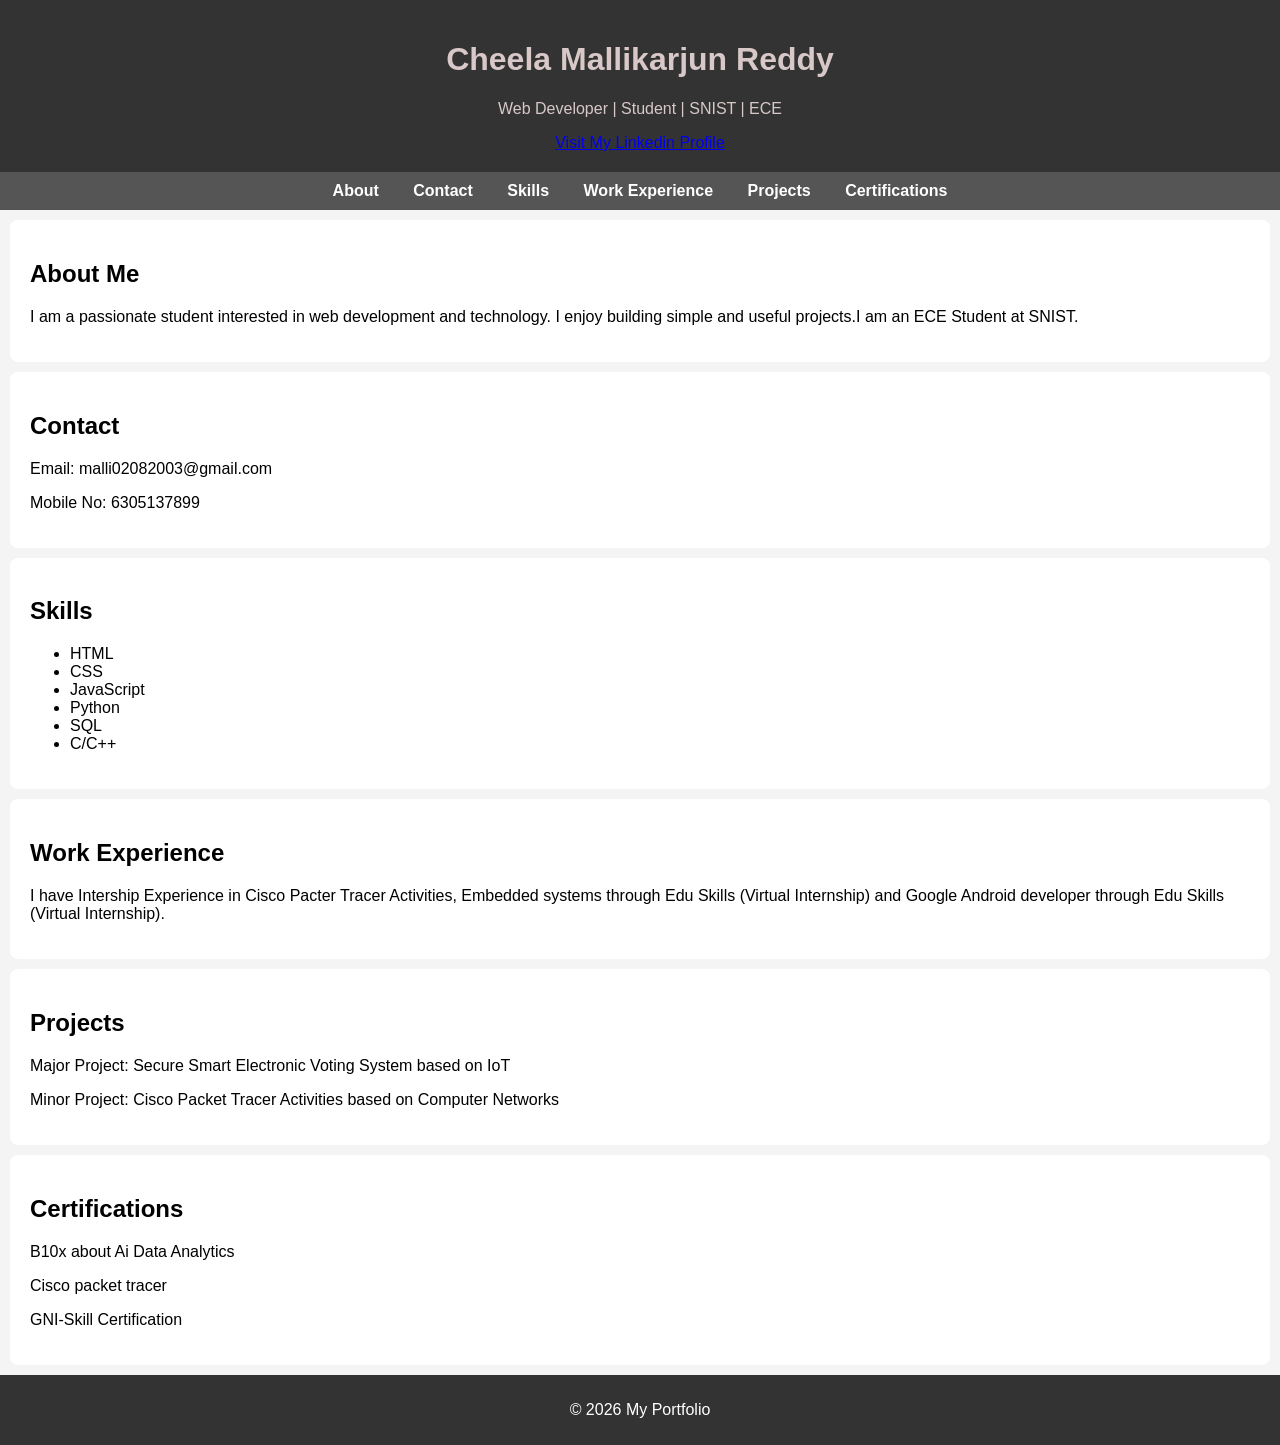
<file: Task1/index.html>
<!DOCTYPE html>
<html lang="en">
<head>
    <meta charset="UTF-8">
    <meta name="viewport" content="width=device-width, initial-scale=1.0">
    <title>My Portfolio</title>
    <link rel="stylesheet" href="style.css">
</head>
<body>

<header>
    <h1>Cheela Mallikarjun Reddy</h1>
    <p>Web Developer | Student | SNIST | ECE</p>
    <a
    href="https://www.linkedin.com/in/cheela-mallikarjun-reddy-7b958936a" target="_blank">Visit My Linkedin Profile</a>
</header>

<nav>
    <a href="#about">About</a>
    <a href="#contact">Contact</a>
    <a href="#skills">Skills</a>
    <a href="#Work Experience">Work Experience</a>
    <a href="#projects">Projects</a>
    <a href="#Certifications">Certifications</a>
</nav>

<section id="about">
    <h2>About Me</h2>
    <p>I am a passionate student interested in web development and technology. I enjoy building simple and useful projects.I am an ECE Student at SNIST.</p>
</section>

<section id="contact">
    <h2>Contact</h2>
    <p>Email: malli02082003@gmail.com</p>
    <p>Mobile No: 6305137899</p>
</section>

<section id="skills">
    <h2>Skills</h2>
    <ul>
        <li>HTML</li>
        <li>CSS</li>
        <li>JavaScript</li>
        <li>Python</li>
        <li>SQL</li>
        <li>C/C++</li>
    </ul>
</section>

<section id="Work Experience">
    <h2>Work Experience</h2>
    <p>I have Intership Experience in Cisco Pacter Tracer Activities, Embedded systems through Edu Skills (Virtual Internship) and Google Android developer through Edu Skills (Virtual Internship).</p>
</section>

<section id="projects">
    <h2>Projects</h2>
    <p>Major Project: Secure Smart Electronic Voting System based on IoT</p>
    <p>Minor Project: Cisco Packet Tracer Activities based on Computer Networks</p>
</section>

<section id="Certifications">
    <h2>Certifications</h2>
    <p>B10x about Ai Data Analytics</p>
    <p>Cisco packet tracer</p>
    <p>GNI-Skill Certification</p>
</section>


<footer>
    <p>© 2026 My Portfolio</p>
</footer>

</body>
</html>
</file>
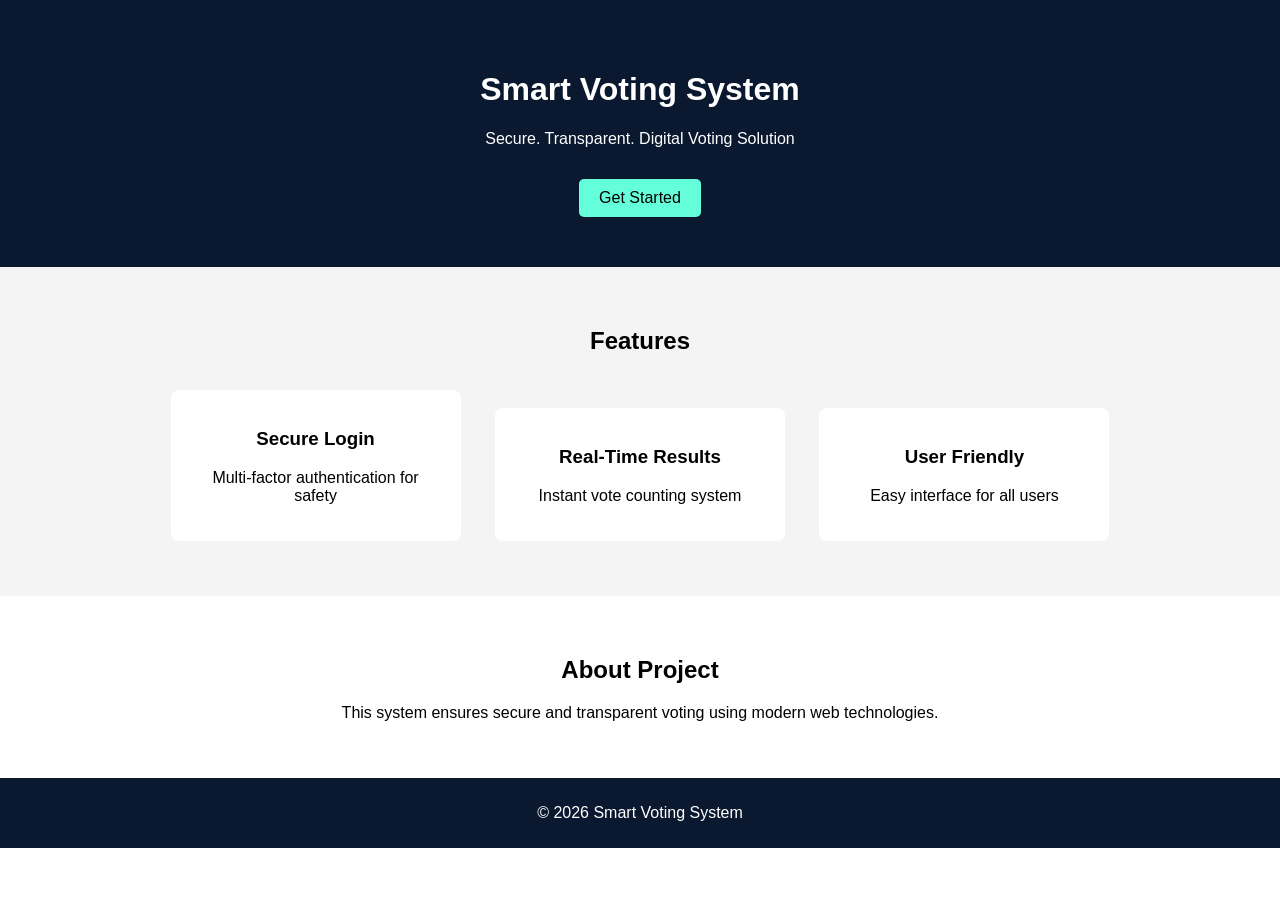
<file: Task2/index.html>
<!DOCTYPE html>
<html lang="en">
<head>
    <meta charset="UTF-8">
    <meta name="viewport" content="width=device-width, initial-scale=1.0">
    <title>Smart Voting System</title>
    <link rel="stylesheet" href="style.css">
</head>
<body>

<header>
    <h1>Smart Voting System</h1>
    <p>Secure. Transparent. Digital Voting Solution</p>
    <a href="#" class="btn">Get Started</a>
</header>

<section class="features">
    <h2>Features</h2>
    <div class="box">
        <h3>Secure Login</h3>
        <p>Multi-factor authentication for safety</p>
    </div>
    <div class="box">
        <h3>Real-Time Results</h3>
        <p>Instant vote counting system</p>
    </div>
    <div class="box">
        <h3>User Friendly</h3>
        <p>Easy interface for all users</p>
    </div>
</section>

<section class="about">
    <h2>About Project</h2>
    <p>This system ensures secure and transparent voting using modern web technologies.</p>
</section>

<footer>
    <p>© 2026 Smart Voting System</p>
</footer>

</body>
</html>
</file>
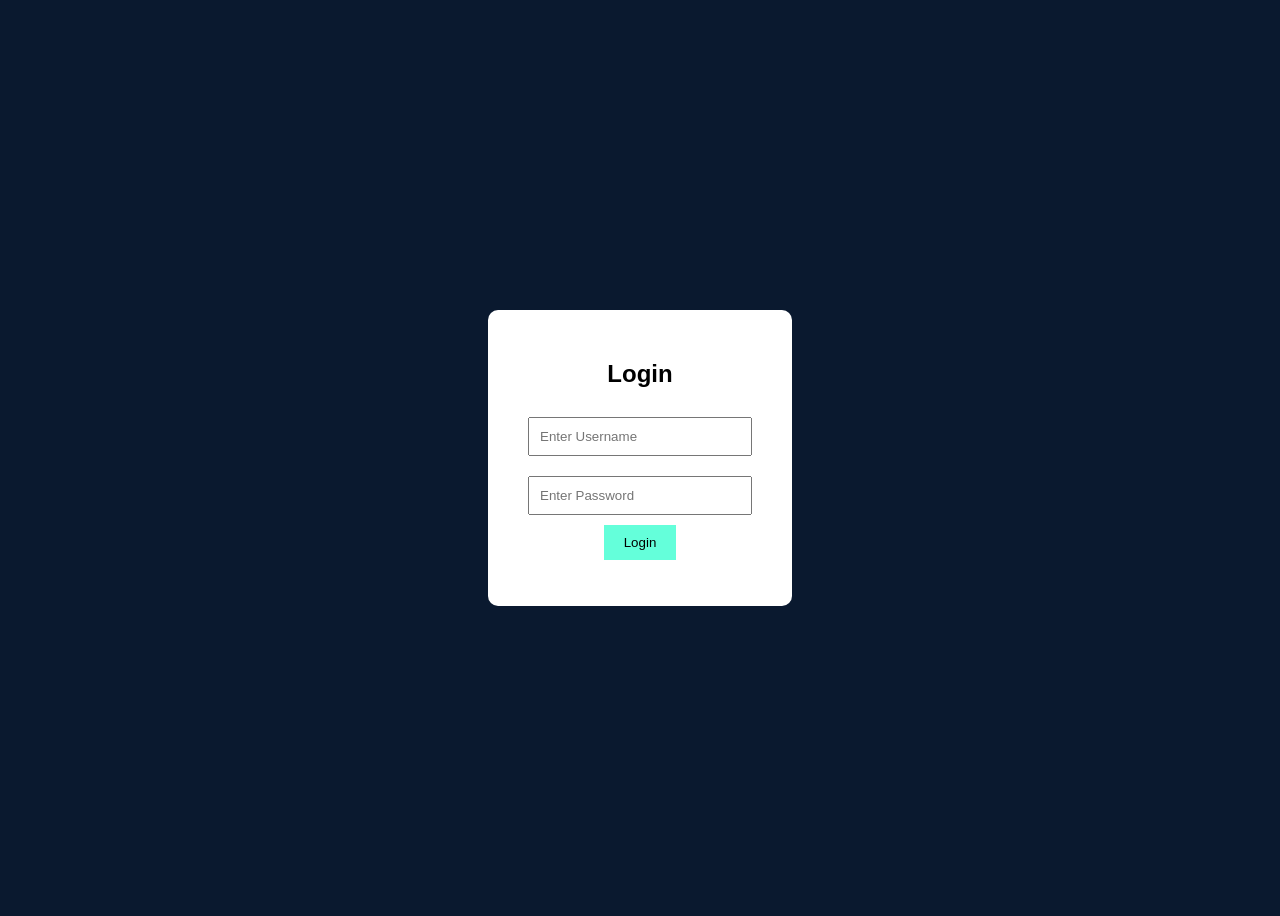
<file: Task3/index.html>
<!DOCTYPE html>
<html lang="en">
<head>
    <meta charset="UTF-8">
    <title>Login Page</title>
    <link rel="stylesheet" href="style.css">
</head>
<body>

<div class="container">
    <h2>Login</h2>
    
    <form onsubmit="return loginUser()">
        <input type="text" id="username" placeholder="Enter Username"><br>
        <input type="password" id="password" placeholder="Enter Password"><br>
        <button type="submit">Login</button>
    </form>

    <p id="message"></p>
</div>

<script src="script.js"></script>

</body>
</html>
</file>
<file: Task1/style.css>
body {
    font-family: Arial, sans-serif;
    margin: 0;
    padding: 0;
    background: #f4f4f4;
}

header {
    background: #333;
    color: rgb(216, 200, 200);
    text-align: center;
    padding: 20px;
}

nav {
    background: #555;
    padding: 10px;
    text-align: center;
}

nav a {
    color: white;
    margin: 0 15px;
    text-decoration: none;
    font-weight: bold;
}

section {
    padding: 20px;
    margin: 10px;
    background: white;
    border-radius: 8px;
}

footer {
    background: #333;
    color: white;
    text-align: center;
    padding: 10px;
}
</file>
<file: Task2/style.css>
body {
    margin: 0;
    font-family: Arial, sans-serif;
    text-align: center;
}

header {
    background: #0a192f;
    color: white;
    padding: 50px 20px;
}

.btn {
    display: inline-block;
    margin-top: 15px;
    padding: 10px 20px;
    background: #64ffda;
    color: black;
    text-decoration: none;
    border-radius: 5px;
}

.features {
    padding: 40px;
    background: #f4f4f4;
}

.box {
    background: white;
    margin: 15px;
    padding: 20px;
    border-radius: 8px;
    display: inline-block;
    width: 250px;
}

.about {
    padding: 40px;
}

footer {
    background: #0a192f;
    color: white;
    padding: 10px;
}
</file>
<file: Task3/style.css>
body {
    font-family: Arial;
    background: #0a192f;
    display: flex;
    justify-content: center;
    align-items: center;
    height: 100vh;
}

.container {
    background: white;
    padding: 30px;
    border-radius: 10px;
    text-align: center;
}

input {
    margin: 10px;
    padding: 10px;
    width: 200px;
}

button {
    padding: 10px 20px;
    background: #64ffda;
    border: none;
    cursor: pointer;
}

#message {
    margin-top: 10px;
    color: red;
}
</file>
